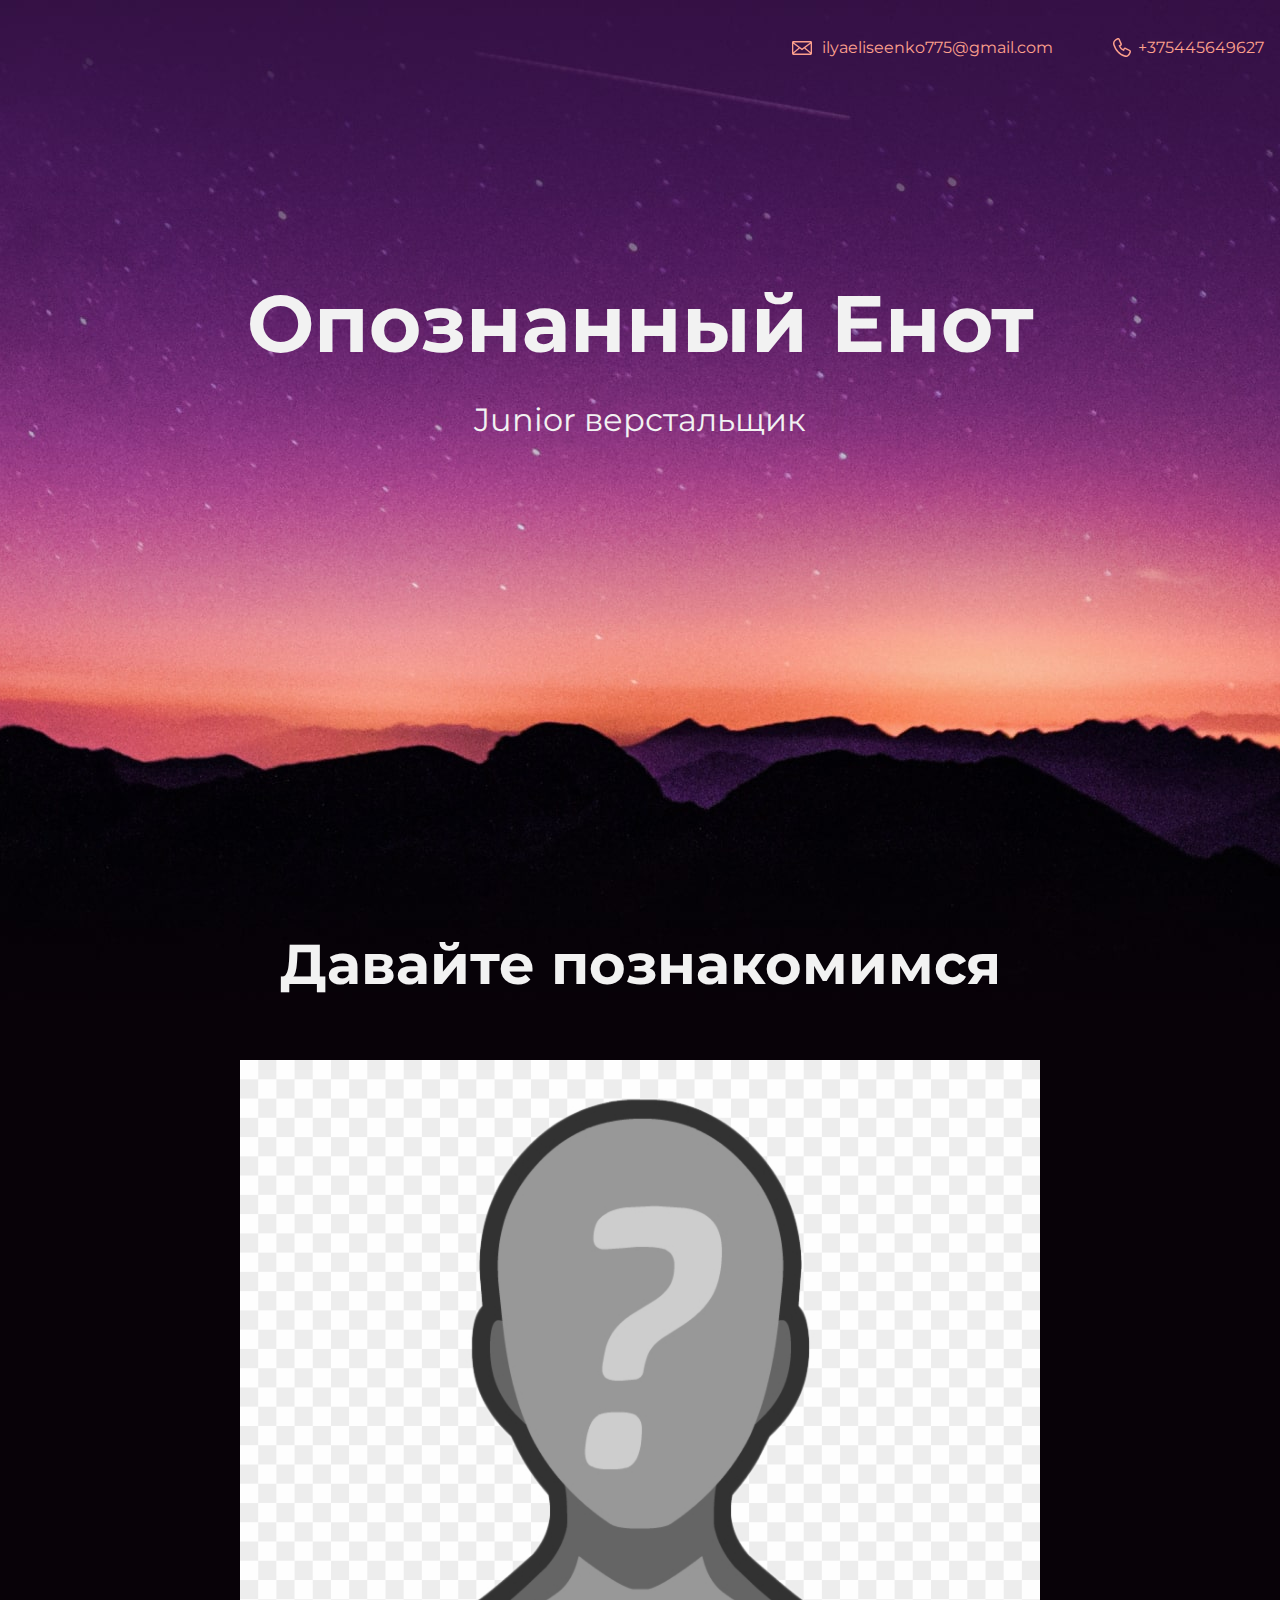
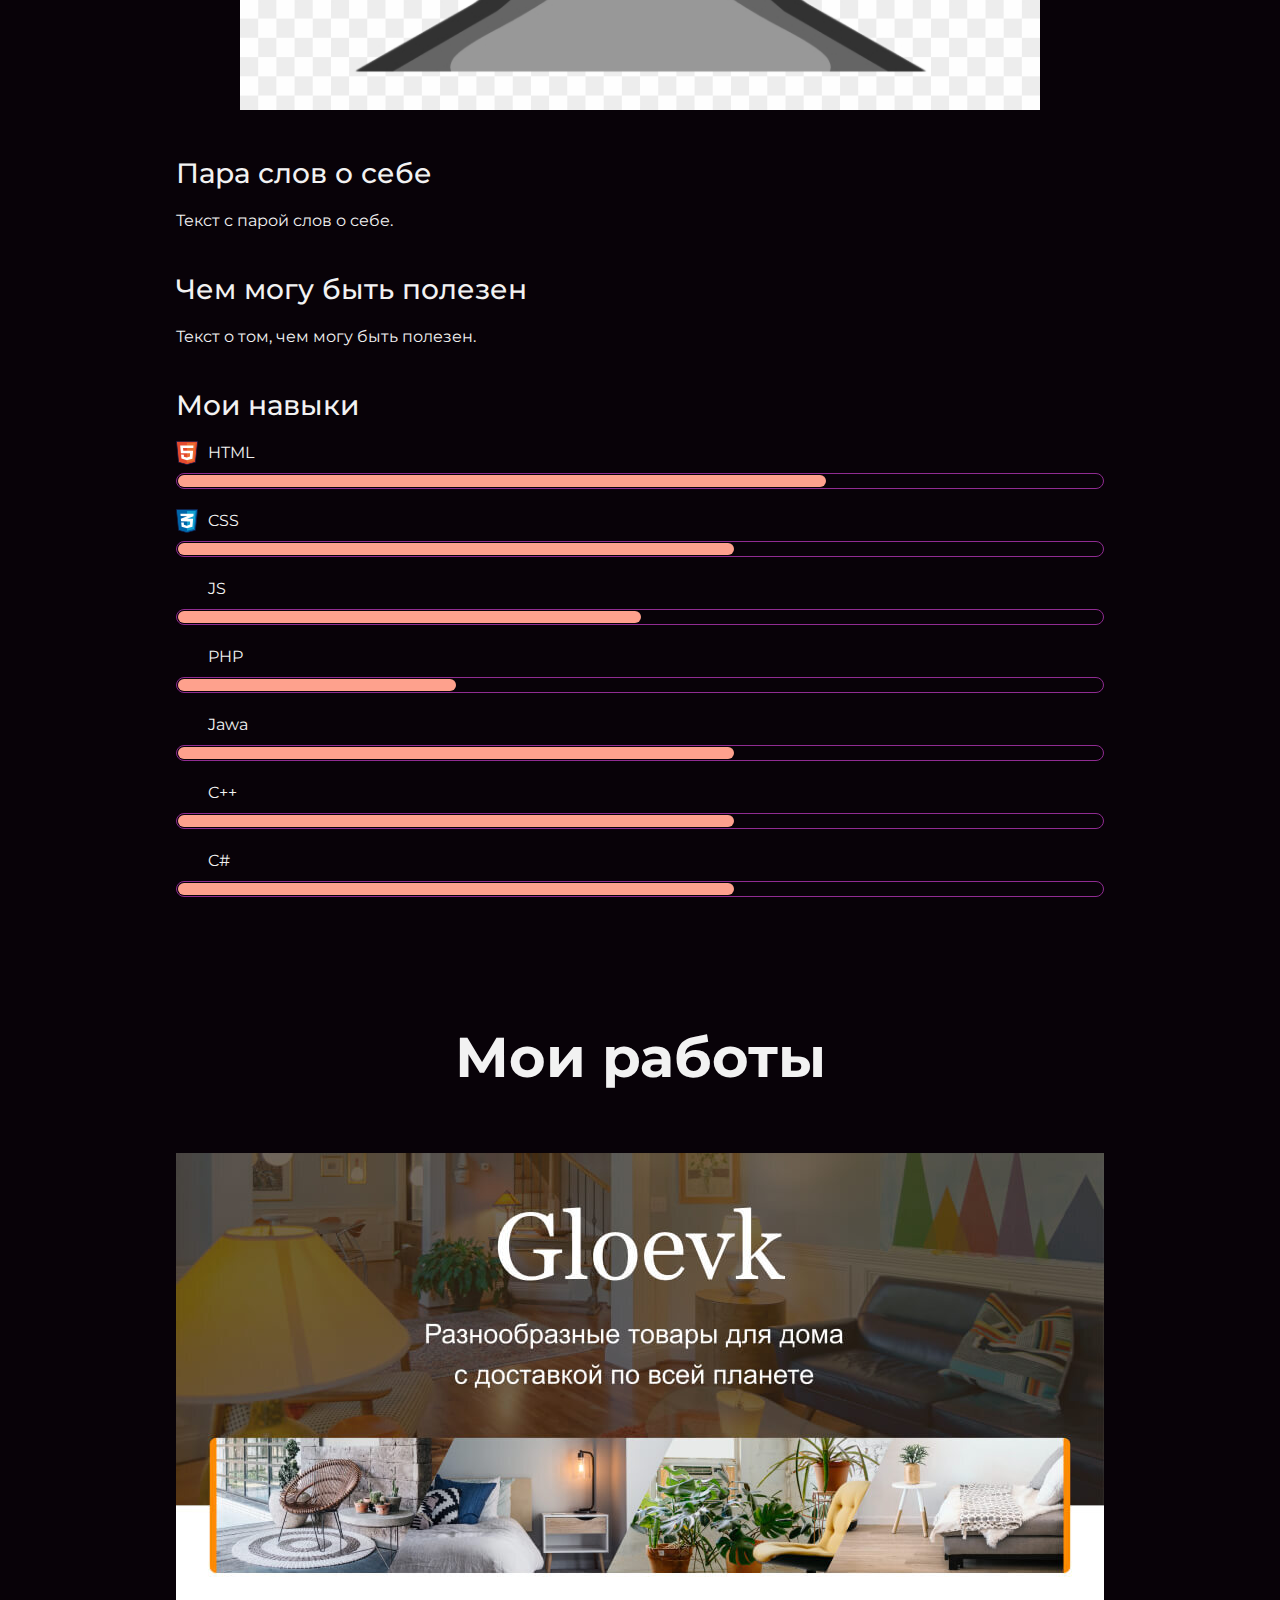
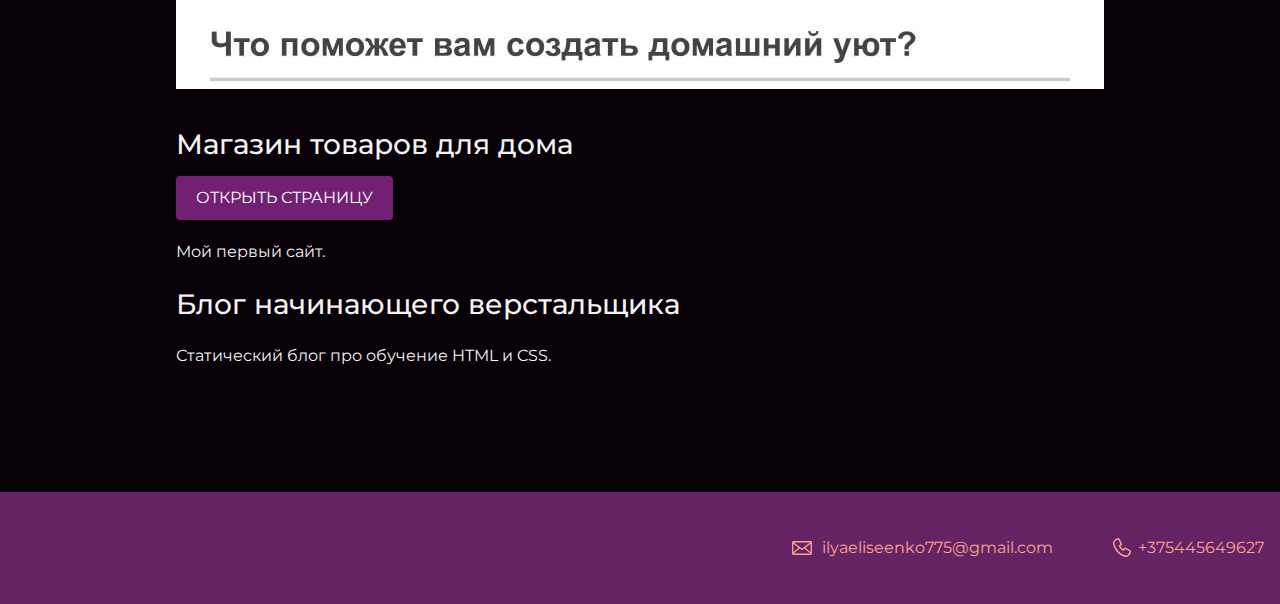
<file: index.html>
<!DOCTYPE html>
<html lang="ru">
  <head>
    <meta charset="UTF-8">
    <link rel="stylesheet" href="style.css">
    <link href="https://fonts.googleapis.com/css?family=Montserrat:400,500,700|Old+Standard+TT&display=swap&subset=cyrillic" rel="stylesheet">
    <title>Портфолио Junior верстальщика</title>
  </head>

  <body>
    <header class="page-header">
      <div class = "container">
        <a class = 'header-email' href="mailto:ilyaeliseenko775@gmail.com">ilyaeliseenko775@gmail.com</a>
        <a class = 'header-phone' href="tel:+375445649627">+375445649627</a>
      </div>
    </header>

    <section class="hero-image">
      <div class = 'container'>
        <h1 class="heading">Опознанный Енот</h1>
        <p>Junior верстальщик</p>
      </div>
    </section>

    <section class="intro">
      <div class = 'container'>
        <h2 class="subheading">Давайте познакомимся</h2>      
        <figure class = 'user-image'>
          <img src = 'files/user.jpg' width="800" height="650" alt="Фотография Шакала">
        </figure>
        <div>
          <h3>Пара слов о себе</h3>
          <p>Текст с парой слов о себе.</p>
        </div>
        <div>
          <h3>Чем могу быть полезен</h3>
          <p>Текст о том, чем могу быть полезен.</p>
        </div>
        
        <div class = "skills">
          <h3>Мои навыки</h3>

          <dl class="skills-list">

            <dt class="skill-html">HTML</dt>
            <dd class="level"><div style="width: 70%;" title="70%">70%</dd>

            <dt class="skill-css">CSS</dt>
            <dd class="level"><div style="width: 60%;" title="60%">60%</div></dd>

            <dt>JS</dt>
            <dd class="level"><div style="width: 50%;" title="50%">50%</div></dd>

            <dt>PHP</dt>
            <dd class="level"><div style="width: 30%;" title="30%">30%</div></dd>

            <dt>Jawa</dt>
            <dd class="level"><div style="width: 60%;" title="60%">60%</div></dd>

            <dt>C++</dt>
            <dd class="level"><div style="width: 60%;" title="60%">60%</div></dd>

            <dt>C#</dt>
            <dd class="level"><div style="width: 60%;" title="60%">60%</div></dd>
          
          </dl>
        </div>

      </div>
    </section>

    <section class="portfolio">
      <div class = 'container'>
        <h2 class="subheading">Мои работы</h2>
        <figure class="project-image"><img src="files/project.jpg"  width="928" height="536" title="Сайт магазина товаров для дома" alt="Сайт магазина товаров для дома"></figure>
        <h3>Магазин товаров для дома</h3>
        <a class="button" href="source/project-gloevk/index.html">Открыть страницу</a>
        <p>Мой первый сайт.</p>

        <h3>Блог начинающего верстальщика</h3>
        <p>Статический блог про обучение HTML и CSS.</p>
      </div>
    </section>

    <footer class="page-footer">
      <div class = "container">
        <a class = 'footer-email' href="mailto:ilyaeliseenko775@gmail.com">ilyaeliseenko775@gmail.com</a>
        <a class = 'footer-phone' href="tel:+375445649627">+375445649627</a>
      </div>
    </footer>
  </body>
</html>
</file>
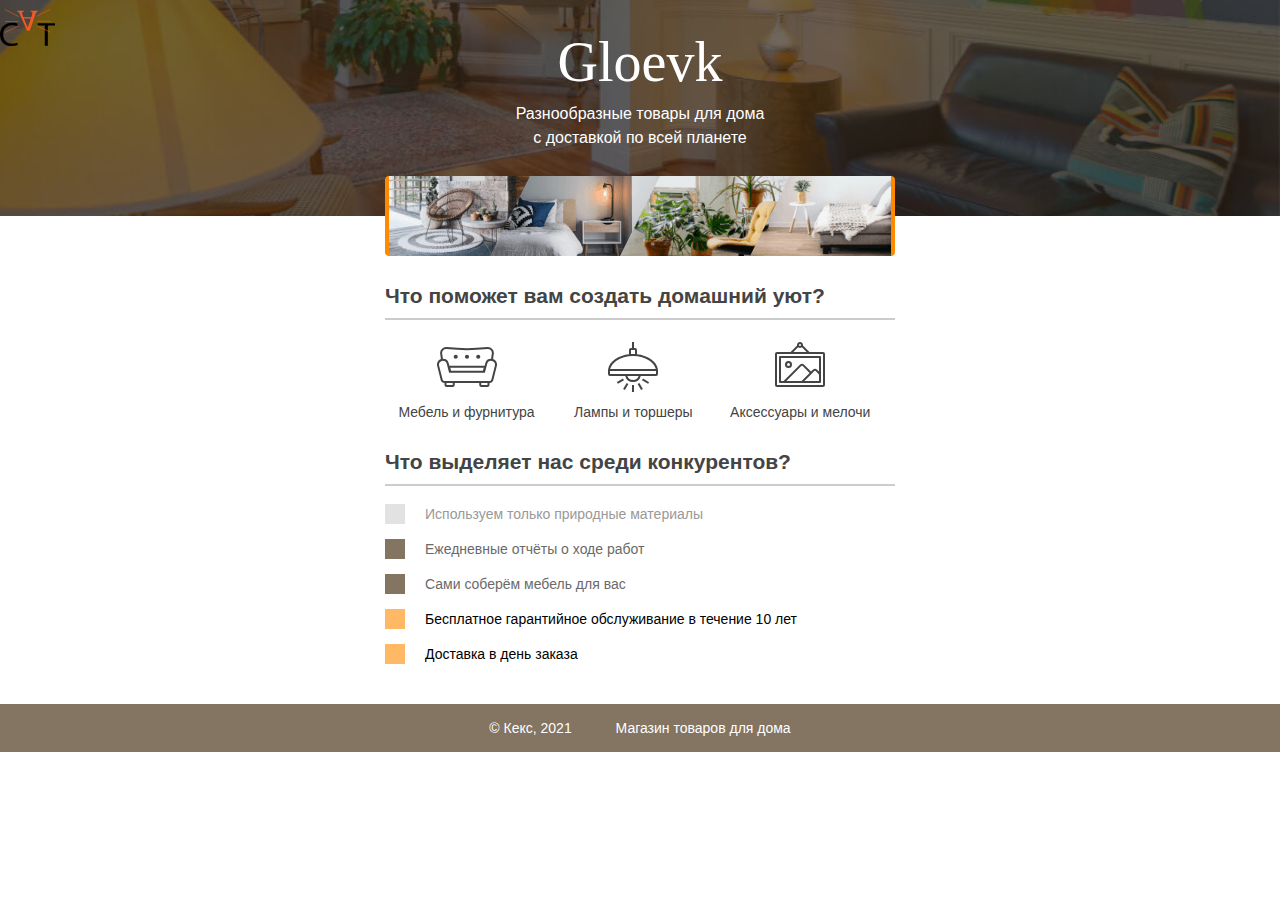
<file: source/project-gloevk/index.html>
<!DOCTYPE html>
<html lang="ru">
  <head>
    <meta charset="utf-8">
    <title>Магазин товаров для дома</title>
    <link rel="stylesheet" href="style.css">
  </head>
  <body>
    <aside><a href="https://0mosya0.github.io/mysummary/"><img class="logo-image" src="img/keks-logo.svg" alt="Логотоип" title="logo-image" width="55" height="55"></a></aside>
    <header class="site-header">
      <div class="container">
        <h1>Gloevk</h1>
        <p>Разнообразные товары для дома с доставкой по всей планете</p>
        <img src="img/gloevk-examples.png" width="510" height="80" alt="Примеры интерьеров">
      </div>
    </header>

    <section class="features">
      <h2>Что поможет вам создать домашний уют?</h2>
      <p class="feature-furniture">Мебель и фурнитура</p>
      <p class="feature-lighting">Лампы и торшеры</p>
      <p class="feature-accessories">Аксессуары и мелочи</p>
    </section>

    <section class="advantages">
      <h2>Что выделяет нас среди конкурентов?</h2>
      <ul class="advantages-list">
        <li class="advantages-item">Используем только природные материалы</li>
        <li class="advantages-item standard">Ежедневные отчёты о ходе работ</li>
        <li class="advantages-item standard">Сами соберём мебель для вас</li>
        <li class="advantages-item vip">Бесплатное гарантийное обслуживание в течение 10 лет</li>
        <li class="advantages-item vip">Доставка в день заказа</li>
      </ul>
    </section>

    <footer class="site-footer">
      <div class="container">
        <p>© Кекс, 2021</p>
        <p>Магазин товаров для дома</p>
      </div>
    </footer>
  </body>
</html>
</file>
<file: style.css>
body {
  margin: 0;
  min-width: 960px;
  font-family: "Montserrat", "Helvetica", "Arial", sans-serif;
  font-size: 16px;
  line-height: 32px;
  color: #f2f2f2;
  background-color: #080208;
  background-image: url("img/hero-bg.jpg");
  background-repeat: no-repeat;
  background-position: top center;
}

.container {
  max-width: 928px;
  margin: 0 auto;
  padding: 0 16px;
}

.page-header {
  margin: 0 0 180px;
  padding: 32px 0 32px;
}

.page-header .container,
.page-footer .container {
  max-width: 1408px;
  text-align: right;
}

.page-header a {
  margin-left: 56px;
  color: #fea18d;
  text-decoration: none;
  background-repeat: no-repeat;
  background-position: left;
}

.header-email {
  padding-left: 30px;
  background-image: url("img/icon-email.svg");
}

.header-phone {
  padding-left: 25px;
  background-image: url("img/icon-phone.svg");
}

.hero-image {
  margin-bottom: 480px;
}

.hero-image .container {
  max-width: 1408px;
  text-align: center;
}

.heading {
  margin: 0 0 24px;
  font-size: 80px;
  line-height: 96px;
}

.hero-image p {
  margin: 0;
  font-size: 32px;
  line-height: 48px;
}

.intro {
  margin: 0 0 120px;
}

.subheading {
  margin: 0 0 56px;
  font-size: 56px;
  line-height: 80px;
  text-align: center;
}

.user-image {
  margin: 0 0 32px;
  text-align: center;
}

.intro h3,
.portfolio h3 {
  margin: 0 0 12px;
  font-size: 28px;
  line-height: 40px;
  font-weight: 500;
}

.intro p {
  margin: 0 0 32px;
}

.skills-list {
  margin: 0;
  padding: 0;
}

.skills-list dt {
  padding-left: 32px;
  background-repeat: no-repeat;
  background-position: left;
}

.skill-html {
  background-image: url("img/icon-html.svg");
}

.skill-css {
  background-image: url("img/icon-css.svg");
}

.level {
  margin: 4px 0 16px;
  padding: 0;
  height: 14px;
  font-size: 0;
  background-color: #080208;
  border: 1px solid #902c92;
  border-radius: 8px;
}

.level div {
  margin: 1px;
  height: 12px;
  background-color: #fea18d;
  border-radius: 6px;
}

.portfolio {
  margin: 0 0 120px;
}

.projects {
  margin: 0;
  padding: 0;
  list-style: none;
}

.projects li {
  margin: 0 0 80px;
}

.project-image {
  margin: 0 0 24px;
  text-align: center;
}

.projects p {
  margin: 0 0 24px;
}

.button {
  padding: 6px 20px;
  display: inline-block;
  vertical-align: baseline;
  text-decoration: none;
  text-transform: uppercase;
  border-radius: 4px;
  background-color: #712073;
  color: #ffffff;
}

.page-footer {
  padding: 40px 0;
  background-color: #642464;
}

.page-footer a {
  margin-left: 56px;
  color: #fea18d;
  text-decoration: none;
  background-repeat: no-repeat;
  background-position: left;
}

.footer-email {
  padding-left: 30px;
  background-image: url("img/icon-email.svg");
}

.footer-phone {
  padding-left: 25px;
  background-image: url("img/icon-phone.svg");
}
</file>
<file: source/project-gloevk/style.css>
body {
  margin: 0;
  padding: 0;
  font-family: "Arial", sans-serif;
  font-size: 14px;
  line-height: 20px;
  color: #444444;
}

.logo-image {
  float: left;
}

h1 {
  width: 255px;
  margin: 0 auto 8px;
  font-family: "Georgia", serif;
  text-align: center;
  font-weight: normal;
  font-size: 56px;
  line-height: 64px;
}

h2 {
  border-bottom: 2px solid #cccccc;
  padding-bottom: 12px;
}

.container {
  width: 510px;
  margin: 0 auto;
  padding: 0 20px;
}

.site-header {
  min-width: 550px;
  height: 186px;
  margin-bottom: 70px;
  padding-top: 30px;
  background: #847462 no-repeat center url("img/gloevk-bg.jpg");
  background-size: cover;
  color: #ffffff;
}

.site-header p {
  width: 255px;
  margin: 0 auto 26px;
  text-align: center;
  font-size: 16px;
  line-height: 24px; 
}

.site-header img {
  display: block;
  margin: 0 auto;
}

.features {
  width: 510px;
  margin: 0 auto 30px;
  padding: 0 20px;
}

.features p {
  display: inline-block;
  vertical-align: top;
  width: 30%;
  margin: 0 5px;
  background-repeat: no-repeat;
  background-position: center top;
  text-align: center;
}

.feature-furniture {
  padding-top: 65px;
  background-image: url("img/furniture.svg");
}

.feature-lighting {
  padding-top: 65px;
  background-image: url("img/lighting.svg");
}

.feature-accessories {
  padding-top: 65px;
  background-image: url("img/accessories.svg");
}

.advantages {
  width: 510px;
  margin: 0 auto 40px;
  padding: 0 20px;
}

.advantages-list {
  padding: 0;
  list-style: none;  
}

.advantages-item {
  margin-bottom: 15px;
  padding-left: 20px;
  border-left: 20px solid #e2e2e2;
  color: #999999;
}

.standard {
  border-color: #847462;
  color: #6a6a6a;
}

.vip {
  border-color: #ffb864;
  color: #000000;
}

.site-footer {
  min-width: 550px;
  background-color: #847462;
  color: #ffffff;
}

.site-footer .container {
  text-align: center;
}

.site-footer p {
  display: inline-block;
  vertical-align: middle;
  padding: 0 20px;
}
</file>
